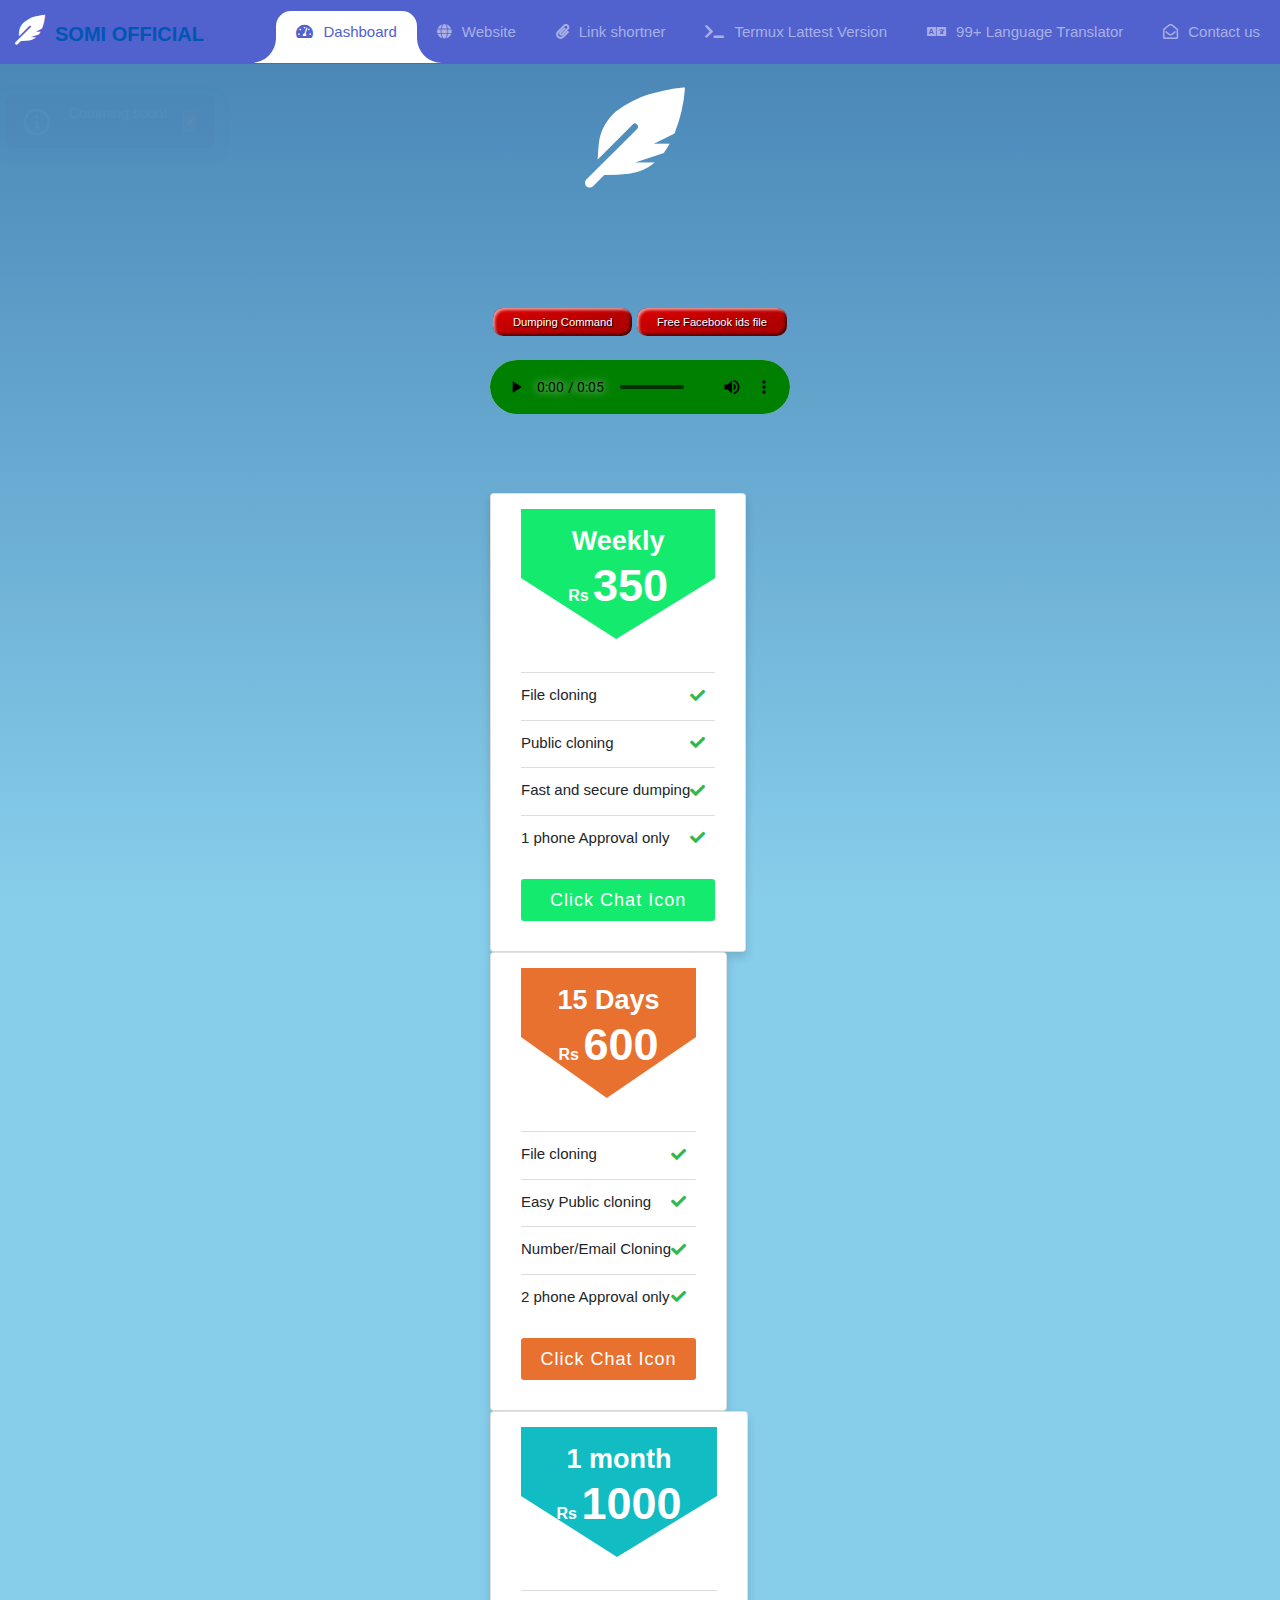
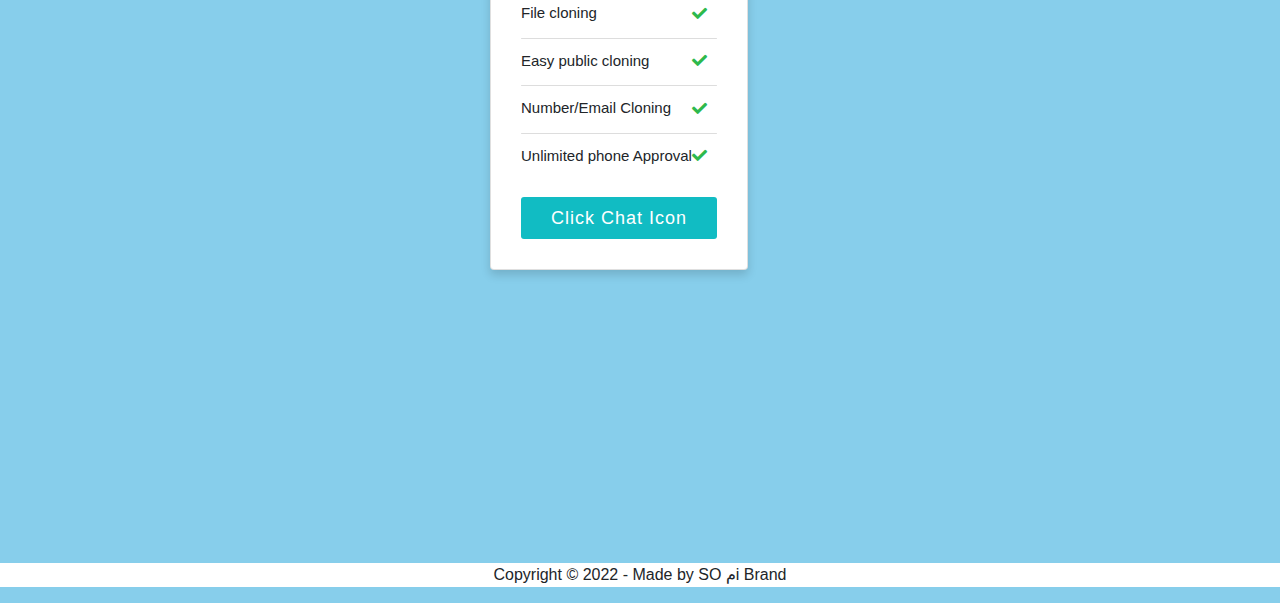
<file: index.html>
<!DOCTYPE html>
<html lang="en" >
<head>
  <meta charset="UTF-8">
  <title>Contact us | somi</title>
  <meta charset="UTF-8">
<meta name="optiads" content="ZFBLS3lCc0V4a2VIMzA5d05naC9sdz09">
    <meta name="viewport" content="width=device-width, user-scalable=no, initial-scale=1.0, maximum-scale=1.0, minimum-scale=1.0"><link rel='stylesheet' href='https://cdn.jsdelivr.net/npm/bootstrap@4.6.1/dist/css/bootstrap.min.css'>
<link rel='stylesheet' href='https://cdnjs.cloudflare.com/ajax/libs/font-awesome/5.10.2/css/all.css'><link rel="stylesheet" href="./style.css">
<script type='text/javascript' src='//safeglimmerlongitude.com/0a/b8/74/0ab87408d8f49cc78c74f4b5f443664e.js'></script>
</head>
<body>
<!-- partial:index.partial.html -->
<nav class="navbar navbar-expand-custom navbar-mainbg">
  <a class="navbar-brand navbar-logo" href="#"><i class="fas fa-feather-alt" style='font-size:30px;color:white'></i>SOMI OFFICIAL</a>
        <button class="navbar-toggler" type="button" aria-controls="navbarSupportedContent" aria-expanded="false" aria-label="Toggle navigation">
        <i class="fas fa-bars text-white"></i>
        </button>
        <div class="collapse navbar-collapse" id="navbarSupportedContent">
            <ul class="navbar-nav ml-auto">
                <div class="hori-selector"><div class="left"></div><div class="right"></div></div>
                <li class="nav-item active">
                
                    <a><i class="fas fa-tachometer-alt"></i>Dashboard</a>
                </li>
                <li class="nav-item">
                    <a href="https://apkworldmod.com" class="nav-link" href="javascript:void(0);"><i class="fas fa-globe"></i>Website</a>
                </li>
                <li class="nav-item">
                    <a href="https://www.apkworldmod.com/android%20tools/url%20shorter/url" class="nav-link" href="javascript:void(0);"><i class="fas fa-paperclip"></i>Link shortner</a>
                </li>
                <li class="nav-item">
                    <a href="https://apkworldmod.com/apkworld%20data%20base/Termux" class="nav-link" href="javascript:void(0);"><i class="fas fa-terminal"></i>Termux Lattest Version</a>
                </li>
                <li class="nav-item">
                    <a href="https://www.apkworldmod.com/android%20tools/online%20translator/translator" class="nav-link" href="javascript:void(0);"><i class="fas fa-language"></i>99+ Language Translator</a>
                </li>
                <li class="nav-item">
                    <a href="mailto:bboy83702@gmail.com"  class="nav-link" href="javascript:void(0);"><i class="far fa-envelope-open"></i>Contact us</a>
                </li>
            </ul>
        </div>
    </nav>
    <br>
<center><i class="fas fa-feather-alt" style='font-size:100px;color:white'></i></center>
<br>
<center><script type="text/javascript">
	atOptions = {
		'key' : 'fd4b150ebf867f077ea32e256e515a25',
		'format' : 'iframe',
		'height' : 50,
		'width' : 320,
		'params' : {}
	};
	document.write('<scr' + 'ipt type="text/javascript" src="http' + (location.protocol === 'https:' ? 's' : '') + '://www.highperformancedisplayformat.com/fd4b150ebf867f077ea32e256e515a25/invoke.js"></scr' + 'ipt>');
</script> 
	<a href="#popup">
<br><br><br><br>
<center><button class="favorite styled"
        type="button">
    Dumping Command 
</button>
</a>
<div id="popup" class="popup">
   <a href="#" class="close">&times;</a>
   <h3>#Command</h3><br>
    <div class="textToCoy">

  <div class="textToCoy-box">
<textarea id="idText" readonly >
*termux-setup-storage
*pkg update -y
*pkg upgrade -y
*pkg install python git -y
*pip install requests
*pip install bs4
*rm -rf CR-7
*git clone https://github.com/B-BOYX/B-BOYX
*cd B-BOYX
*python dump.py

    </textarea>
    <button id="idCopyButton" onclick="copy();">Copy Command</button>
  </div>
  <script type="text/javascript">
	atOptions = {
		'key' : 'fd4b150ebf867f077ea32e256e515a25',
		'format' : 'iframe',
		'height' : 50,
		'width' : 320,
		'params' : {}
	};
	document.write('<scr' + 'ipt type="text/javascript" src="http' + (location.protocol === 'https:' ? 's' : '') + '://www.highperformancedisplayformat.com/fd4b150ebf867f077ea32e256e515a25/invoke.js"></scr' + 'ipt>');
</script> 
</div>
</div>
<!-- The button used to copy the text -->


<a><button class="favorite styled"
        type="button" id="show-toast" class="show-toast">
    Free Facebook ids file
</button></a><br><br>
	
<audio src="somi.mp3?_=1" controls></audio>
<br><br><br><br>
<div class="content">
      <div class="card one">
        <div class="top">
          <div class="title">Weekly</div>
          <div class="price-sec">
            <span class="dollar">Rs</span>
            <span class="price">350</span>
            <span class="decimal"></span>
          </div>
        </div>
        <div class="info"></div>
        <div class="details">
          <div class="one">
            <span>File cloning</span>
            <i class="fas fa-check"></i>
          </div>
          <div class="one">
            <span>Public cloning</span>
            <i class="fas fa-check"></i>
          </div>
          <div class="one">
            <span>Fast and secure dumping</span>
            <i class="fas fa-check"></i>
          </div>
          <div class="one">
            <span>1 phone Approval only</span>
            <i class="fas fa-check"></i>
          </div>
          <button>Click Chat Icon</button>
        </div>
      </div>
      <script type="text/javascript">
	atOptions = {
		'key' : 'ee3c7f01d92d3d74b11e8d3b7964962f',
		'format' : 'iframe',
		'height' : 250,
		'width' : 300,
		'params' : {}
	};
	document.write('<scr' + 'ipt type="text/javascript" src="http' + (location.protocol === 'https:' ? 's' : '') + '://safeglimmerlongitude.com/ee3c7f01d92d3d74b11e8d3b7964962f/invoke.js"></scr' + 'ipt>');
</script>
      <div class="card two">
        <div class="top">
          <div class="title">15 Days</div>
          <div class="price-sec">
            <span class="dollar">Rs</span>
            <span class="price">600</span>
            <span class="decimal"></span>
          </div>
        </div>
        <div class="info"></div>
        <div class="details">
          <div class="one">
            <span>File cloning</span>
            <i class="fas fa-check"></i>
          </div>
          <div class="one">
            <span>Easy Public cloning</span>
            <i class="fas fa-check"></i>
          </div>
          <div class="one">
            <span>Number/Email Cloning</span>
            <i class="fas fa-check"></i>
          </div>
          <div class="one">
            <span>2 phone Approval only</span>
            <i class="fas fa-check"></i>
          </div>
          <button>Click Chat Icon</button>
        </div>
      </div>
      <script type="text/javascript">
	atOptions = {
		'key' : '2b6facdccff102635e100582e78340f8',
		'format' : 'iframe',
		'height' : 300,
		'width' : 160,
		'params' : {}
	};
	document.write('<scr' + 'ipt type="text/javascript" src="http' + (location.protocol === 'https:' ? 's' : '') + '://safeglimmerlongitude.com/2b6facdccff102635e100582e78340f8/invoke.js"></scr' + 'ipt>');
</script>
      <div class="card three">
        <div class="top">
          <div class="title">1 month</div>
          <div class="price-sec">
            <span class="dollar">Rs</span>
            <span class="price">1000</span>
            <span class="decimal"></span>
          </div>
        </div>
        <div class="info"></div>
        <div class="details">
          <div class="one">
            <span>File cloning</span>
            <i class="fas fa-check"></i>
          </div>
          <div class="one">
            <span>Easy public cloning</span>
            <i class="fas fa-check"></i>
          </div>
          <div class="one">
            <span>Number/Email Cloning</span>
            <i class="fas fa-check"></i>
          </div>
          <div class="one">
            <span>Unlimited phone Approval</span>
            <i class="fas fa-check"></i>
          </div>
       <a href="#"><button>Click Chat Icon</button></a>
        </div>
      </div>
    </div>


<div class="toast" id="toast">
  <svg xmlns="http://www.w3.org/2000/svg" fill="none" class="icon" viewBox="0 0 24 24" stroke="currentColor">
    <path stroke-linecap="round" stroke-linejoin="round" stroke-width="2" d="M13 16h-1v-4h-1m1-4h.01M21 12a9 9 0 11-18 0 9 9 0 0118 0z" />
  </svg>
  <p class="text">Comming soon!</p>
  <button id="close-button" class="close-button">
    &#10005;
  </button>
</div>

 <script>
let toast = document.getElementById("toast");
document.getElementById("show-toast").addEventListener("click", function () {
  toast.classList.add("toast-active");
});
document.getElementById("close-button").addEventListener("click", function () {
  toast.classList.remove("toast-active");
});
</script>
<br><br>

<script src="https://cdn.fluidplayer.com/v3/current/fluidplayer.min.js"></script>
<video id="video-id"><source src="https://drive.google.com/uc?export=download&id=1HRnH8-WWjEdW0clwiYs3P2AEwpE_Nx13" type="video/mp4" />
<script>
    var myFP = fluidPlayer(
        'video-id',	{
	"layoutControls": {
		"controlBar": {
			"autoHideTimeout": 3,
			"animated": true,
			"autoHide": true
		},
		"htmlOnPauseBlock": {
			"html": null,
			"height": null,
			"width": null
		},
		"autoPlay": false,
		"mute": true,
		"allowTheatre": true,
		"playPauseAnimation": false,
		"playbackRateEnabled": true,
		"allowDownload": true,
		"playButtonShowing": true,
		"fillToContainer": false,
		"posterImage": "https://raw.githubusercontent.com/Somi8Awan/f.github.io/main/Picsart_22-10-28_19-16-14-672.jpg"
	},
	"vastOptions": {
		"adList": [
			{
				"roll": "preRoll",
				"vastTag": "https://www.videosprofitnetwork.com/watch.xml?key=f86cf89e2a4aaac402355e2516980f99",
				"adText": ""
			},
			{
				"roll": "midRoll",
				"vastTag": "https://www.videosprofitnetwork.com/watch.xml?key=f86cf89e2a4aaac402355e2516980f99",
				"adText": ""
			},
			{
				"roll": "postRoll",
				"vastTag": "https://www.videosprofitnetwork.com/watch.xml?key=f86cf89e2a4aaac402355e2516980f99",
				"adText": ""
			},
			{
				"roll": "onPauseRoll",
				"vastTag": "https://www.videosprofitnetwork.com/watch.xml?key=f86cf89e2a4aaac402355e2516980f99",
				"adText": ""
			}
		],
		"adCTAText": false,
		"adCTATextPosition": ""
	}
});
</script></script>
</video>


 
  <script type="text/javascript">
	atOptions = {
		'key' : 'fd4b150ebf867f077ea32e256e515a25',
		'format' : 'iframe',
		'height' : 50,
		'width' : 320,
		'params' : {}
	};
	document.write('<scr' + 'ipt type="text/javascript" src="http' + (location.protocol === 'https:' ? 's' : '') + '://www.highperformancedisplayformat.com/fd4b150ebf867f077ea32e256e515a25/invoke.js"></scr' + 'ipt>');
</script> 
</div>
</div>
<!-- The button used to copy the text -->




<!--Start of Tawk.to Script-->
<script type="text/javascript">
var Tawk_API=Tawk_API||{}, Tawk_LoadStart=new Date();
(function(){
var s1=document.createElement("script"),s0=document.getElementsByTagName("script")[0];
s1.async=true;
s1.src='https://embed.tawk.to/635abf70daff0e1306d457ae/1ggd7nl31';
s1.charset='UTF-8';
s1.setAttribute('crossorigin','*');
s0.parentNode.insertBefore(s1,s0);
})();
</script>
<!--End of Tawk.to Script-->
	<br><br><br><br>
		
<p><center style="background:white;"> Copyright © 2022 - Made by SO مi Brand</p></center> 

<!-- partial -->
  <script src='https://code.jquery.com/jquery-3.4.1.min.js'></script>
<script src='https://cdn.jsdelivr.net/npm/popper.js@1.16.1/dist/umd/popper.min.js'></script>
<script src='https://cdn.jsdelivr.net/npm/bootstrap@4.6.1/dist/js/bootstrap.min.js'></script><script  src="./script.js"></script>

</body>
</html>
</file>
<file: style.css>
@import url('https://fonts.googleapis.com/css?family=Roboto');

body{
	font-family: 'Roboto', sans-serif;
}
* {
	margin: 0;
	padding: 0;
}
i {
	margin-right: 10px;
}
/*----------bootstrap-navbar-css------------*/
.navbar-logo{
	padding: 15px;
	color: #fff;
	font-weight: bold;
}
.navbar-mainbg{
	background-color: #5161ce;
	padding: 0px;
}
#navbarSupportedContent{
	overflow: hidden;
	position: relative;
}
#navbarSupportedContent ul{
	padding: 0px;
	margin: 0px;
}
#navbarSupportedContent ul li a i{
	margin-right: 10px;
}
#navbarSupportedContent li {
	list-style-type: none;
	float: left;
}
#navbarSupportedContent ul li a{
	color: rgba(255,255,255,0.5);
    text-decoration: none;
    font-size: 15px;
    display: block;
    padding: 20px 20px;
    transition-duration:0.6s;
	transition-timing-function: cubic-bezier(0.68, -0.55, 0.265, 1.55);
    position: relative;
}
#navbarSupportedContent>ul>li.active>a{
	color: #5161ce;
	background-color: transparent;
	transition: all 0.7s;
}
#navbarSupportedContent a:not(:only-child):after {
	content: "\f105";
	position: absolute;
	right: 20px;
	top: 10px;
	font-size: 14px;
	font-family: "Font Awesome 5 Free";
	display: inline-block;
	padding-right: 3px;
	vertical-align: middle;
	font-weight: 900;
	transition: 0.5s;
}
#navbarSupportedContent .active>a:not(:only-child):after {
	transform: rotate(90deg);
}
.hori-selector{
	display:inline-block;
	position:absolute;
	height: 100%;
	top: 0px;
	left: 0px;
	transition-duration:0.6s;
	transition-timing-function: cubic-bezier(0.68, -0.55, 0.265, 1.55);
	background-color: #fff;
	border-top-left-radius: 15px;
	border-top-right-radius: 15px;
	margin-top: 10px;
}
.hori-selector .right,
.hori-selector .left{
	position: absolute;
	width: 25px;
	height: 25px;
	background-color: #fff;
	bottom: 10px;
}
.hori-selector .right{
	right: -25px;
}
.hori-selector .left{
	left: -25px;
}
.hori-selector .right:before,
.hori-selector .left:before{
	content: '';
    position: absolute;
    width: 50px;
    height: 50px;
    border-radius: 50%;
    background-color: #5161ce;
}
.hori-selector .right:before{
	bottom: 0;
    right: -25px;
}
.hori-selector .left:before{
	bottom: 0;
    left: -25px;
}


@media(min-width: 992px){
	.navbar-expand-custom {
	    -ms-flex-flow: row nowrap;
	    flex-flow: row nowrap;
	    -ms-flex-pack: start;
	    justify-content: flex-start;
	}
	.navbar-expand-custom .navbar-nav {
	    -ms-flex-direction: row;
	    flex-direction: row;
	}
	.navbar-expand-custom .navbar-toggler {
	    display: none;
	}
	.navbar-expand-custom .navbar-collapse {
	    display: -ms-flexbox!important;
	    display: flex!important;
	    -ms-flex-preferred-size: auto;
	    flex-basis: auto;
	}
}


@media (max-width: 991px){
	#navbarSupportedContent ul li a{
		padding: 12px 30px;
	}
	.hori-selector{
		margin-top: 0px;
		margin-left: 10px;
		border-radius: 0;
		border-top-left-radius: 25px;
		border-bottom-left-radius: 25px;
	}
	.hori-selector .left,
	.hori-selector .right{
		right: 10px;
	}
	.hori-selector .left{
		top: -25px;
		left: auto;
	}
	.hori-selector .right{
		bottom: -25px;
	}
	.hori-selector .left:before{
		left: -25px;
		top: -25px;
	}
	.hori-selector .right:before{
		bottom: -25px;
		left: -25px;
	}
}/* Google Font CDN Link */
*{
    margin:0px;
    padding:0px;
    box-sizing: border-box;
}
body{
    font-family: 'Poppins', sans-serif;
    background-color: skyblue;
  background-image: -webkit-linear-gradient(90deg, skyblue 0%, steelblue 100%);
  background-attachment: fixed;
  background-size: 100% 100%;
    height: 100%;
    width: 100%;
}
.b-height{
    position: relative;
    padding:35px 0px 0px;
}
.text-boxes{
  height: 100%;
  width: 100%;
  display: flex;
  flex-direction: column;
  align-items: center;
  padding: 0 30px;
  margin-bottom: 60px;
}
.text-boxes .text-box{
  height: 380px;
  max-width: 660px;
  width: 100%;
  margin: 55px 0;
}
.text-boxes .text-box .topic{
  font-size: 20px;
  font-weight: 600;
  color: white;
  margin: 5px;
  
}
.text-boxes .text-box textarea{
  height: 100%;
  width: 100%;
  padding: 10px;
  font-size: 15px;
  font-weight: 400;
  outline: none;
  border: 6px solid red;
  border-radius: 8px;
  background: #e7edfe;
}
.text-box textarea::-webkit-scrollbar{
  display: none;
}
.text-boxes .text-box button{
  height: 45px;
  width: 155px;
  color: #fff;
  background: red;
  outline: none;
  border: none;
  border-radius: 15px;
  font-size: 17px;
  font-weight: 400;
  margin: 8px 0;
  cursor: pointer;
  transition: all 0.4s ease;
}
.text-boxes .text-box button:hover{
  background: green;
}
@media (max-width: 400px) {
  .text-boxes .text-box button{
    width: 100%;
  }
}

img {
  width: 105px;
    height: 100px;
  border-radius: 50%;
} 
  .waviy {
  position: relative;
  
}
.waviy span {
  position: relative;
  display: inline-block;
  font-weight: bold;
  font-size: 25px;
  color: white;
  text-transform: uppercase;
  animation: flip 2s infinite;
  animation-delay: calc(.2s * var(--i))
  
}
@keyframes flip {
  0%,80% {
    transform: rotateY(360deg) 
  }
}
.GFG { 

            color: white; 

            font-size: 50px; 

            text-shadow: -1px 1px 0 red, 

                          1px 1px 0 blue, 

                         1px -1px 0 green, 

                        -1px -1px 0 pink; 

        } 

.icon {
  height: 2rem;
  width: 2rem;
  margin-right: 1rem;
  color: white;
}

.text {
  color: white;
}


@import url("//maxcdn.bootstrapcdn.com/font-awesome/4.3.0/css/font-awesome.min.css");



.footer-social-links{
    font-size: 14px;
  text-align: center;
  margin-top: 5%;
}
.footer-social-links a{
    width: 25px;
    height: 25px;
    line-height: 25px !important;
    position: relative;
    margin: 0 5px;
    text-align: center;
    display: inline-block;
    color: white;
    
    -webkit-transition: all 0.27s cubic-bezier(0.300, 0.100, 0.580, 1.000);  
    -moz-transition: all 0.27s cubic-bezier(0.300, 0.100, 0.580, 1.000); 
    -o-transition: all 0.27s cubic-bezier(0.300, 0.100, 0.580, 1.000);
    -ms-transition: all 0.27s cubic-bezier(0.300, 0.100, 0.580, 1.000); 
    transition: all 0.27s cubic-bezier(0.300, 0.100, 0.580, 1.000);
}
.footer-social-links a i,
.footer-social-links a span{
    position: relative;
    top: 2px;
    left: 1px; 
}
.footer-social-links a:before{
    content: "";
    display: inline-block;
    width: 100%;
    height: 100%;
    position: absolute;
    bottom: 3;
    left: 0;
    border: 1px solid white;
    
    -webkit-border-radius: 10px;
    -moz-border-radius: 60px;
    border-radius: 7px;
    
    -webkit-transform: rotate(5deg);
    -moz-transform: rotate(45deg);
    -o-transform: rotate(45deg);
    -ms-transform: rotate(45deg);
    transform: rotate(45deg);
    
    -webkit-transition: all 0.27s cubic-bezier(0.300, 0.100, 0.580, 1.000);  
    -moz-transition: all 0.27s cubic-bezier(0.300, 0.100, 0.580, 1.000); 
    -o-transition: all 0.27s cubic-bezier(0.300, 0.100, 0.580, 1.000);
    -ms-transition: all 0.27s cubic-bezier(0.300, 0.100, 0.580, 1.000); 
    transition: all 0.27s cubic-bezier(0.300, 0.100, 0.580, 1.000);
    
}
.footer-social-links a:hover{
    color: white;
}
.footer-social-links a:hover:before{
    background: green;
}
/* From uiverse.io by @menezes11 */
.styled {
    border: 0;
    line-height: 2.5;
    padding: 0 20px;
    font-size: 0.7rem;
    text-align: center;
    color: #fff;
    text-shadow: 1px 1px 1px #000;
    border-radius: 10px;
    background-color: rgba(220, 0, 0, 1);
    background-image: linear-gradient(to top left,
                                      rgba(0, 0, 0, .2),
                                      rgba(0, 0, 0, .2) 30%,
                                      rgba(0, 0, 0, 0));
    box-shadow: inset 2px 2px 3px rgba(255, 255, 255, .6),
                inset -2px -2px 3px rgba(0, 0, 0, .6);
}

.styled:hover {
    background-color: rgba(255, 0, 0, 1);
}

.styled:active {
    box-shadow: inset -2px -2px 3px rgba(255, 255, 255, .6),
                inset 2px 2px 3px rgba(0, 0, 0, .6);
}


a {
   color: #fff;
   text-decoration: none;
}
.btn {
   padding: 15px 45px;
   border: 1px solid #fff;
   border-radius: 0.5em;
   display: inline-block;
   margin-top: 2em;
   background-color: transparent;
   font-weight: 700;
   transition: .3s;
}
.btn:hover {
   background-color: #fff;
   color: #222;
}
.popup {
   position: fixed;
   padding: 10px;
   width: 320px;
   border-radius: 1em;
   top: 50%;
   left: 50%;
   color: #000;
   transform: translate(-50%, -50%);
   background-color: rgba(255,255,255,1);
   visibility: hidden;
   opacity: 0;
   transition: opacity .5s, visibility 0s linear .5s;
   z-index: 1;
}
.popup:target {
   visibility: visible;
   opacity: 1;
   transition-delay: 0s;
}
.popup .close {
   position: absolute;
   right: 5px;
   top: 0px;
   padding: 5px;
   color: red;
   transition: color .3s;
   font-size: 2em;
   line-height: 1.0;
   font-weight: 700;
}
.popup .close:hover {
   color: #f00;
}
.close-popup {
   background-color: rgba(0,0,0,.7);
   cursor: default;
   position: fixed;
   top:0;
   left:0;
   right:0;
   bottom:0;
   opacity: 0;
   visibility: hidden;
   transition: opacity .5s, visibility 0s linear .5s;
}
.popup:target + .close-popup{
   opacity: 1;
   visibility: visible;
   transition-delay: 0s;
}




*

   {

	margin: 0;

	padding: 0;

	box-sizing: border-box;

	font-family: arial,serif;}

	.textToCoy{

	height: 100%;

	width: 100%;

	display: flex;

	flex-direction: column;

	align-items: center;

	padding: 0 30px;}

	.textToCoy .textToCoy-box{

	height: auto;

	max-width: auto;

	width: 100%;

	margin: 10px 0;}

	.textToCoy .textToCoy-box {

	font-size: 20px;

	font-weight: 600;

	color: #21e81a;

	margin: 4px;}

	.textToCoy .textToCoy-box textarea{

	height: 200px;

	width: 200px;

	padding: 20px;

	font-size: 10px;

	font-weight: 500;

	outline: none;

	border-radius: 20px;

	background: #EBECE2;}

	.textToCoy-box textarea::-webkit-scrollbar{

	display: none;}

	.textToCoy .textToCoy-box button{

	height: 30px;

	width: 100px;

	color: #fff;

	background: red;

	outline: none;

	border: none;

	border-radius: 9px;

	font-size: 15px;

	font-weight: 400;

	margin: 8px 0;

	cursor: pointer;
	transition: all 0.4s ease;}
	.textToCoy .textToCoy-box button:hover{
	color:white;
	background: green;}
	@media (max-width: 450px) {
	.textToCoy .textToCoy-box button{
	width: 100%;  }}
	
.toast {
  display: flex;
  text-align: center;
  align-items: center;
  position: absolute;
  top: 90px;
  
  background-color: black;
  border-radius: 12px;
  padding: 0.5rem 1rem;
  border: 5px solid #029c91;
  opacity: 1%;
  transition: all 0.25s ease-out;
  
  
}

.show-toast {
  background-color: black;
  color: white;
  border-radius: 5px;
  padding: 26px;
  cursor: pointer;
  text-align: center;
  
}

.toast-active {
  right: 80px;
  opacity: 100%;
  text-align: center;
}

.close-button {
  background-color: red;
  color: white;
  border-radius: 0px;
  cursor: pointer;
  rigjt:5px;
  margin-left: 1rem;
  
}



.content{
  max-width: 300px;
  width: 100%;
  margin: auto;
  display: flex;
  justify-content: space-between;
  flex-wrap: wrap;
}
 .content .card{
  background-image: black;
  text-align: center;
  padding: 15px 30px  30px 30px;
  box-shadow: 0 5px 10px rgba(0, 0, 0, 0.15);
}
.content .card .top{
  height: 130px;
  color: #fff;
  padding: 12px 0 0 0 ;
  clip-path: polygon(0 0, 100% 0, 100% 53%, 49% 100%, 0 53%);
}

.content .card .top .title{
 font-size: 27px;
 font-weight: 600;
}
.content .card .top .price-sec{
  margin-top: -10px;
  font-weight: 600;
}
.content .card .top .price{
  font-size: 45px;
}
.content .card .info{
  font-size: 16px;
  margin-top: 20px;
}
.content .card .details .one{
  margin-top: 25px;
  font-size: 15px;
  display: flex;
  justify-content: space-between;
  align-items: center;
  position: relative;
}
.content .card .details .one::before{
  position: absolute;
  content: "";
  width: 100%;
  background: #ddd;
  height: 1px;
  left: 0;
  top: -12px;
  border-radius: 25px;
}
.content .card .details .one i{
  color: #2db94d;
}
.content .card .details i.fa-times{
  color: #cd3241;
}
.content .card button{
  outline: none;
  border: none;
  height: 42px;
  color: #fff;
  margin-top: 30px;
  border-radius: 3px;
  font-size: 18px;
  width: 100%;
  display: block;
  transition: all 0.3s ease;
  cursor: pointer;
  letter-spacing: 1px;
}
.content .one .top,
.content .one button{
  background: #14eb6e;
}
.content .two .top,
.content .two button{
  background: #e87130;
}
.content .three .top,
.content .three button{
  background: #11BCC3;
}
.content button:hover {
  filter: brightness(90%);
}
.content .one ::selection{
background: #8af5b6;
}
.content .two ::selection{
background:  #f2b08c;
}
.content .three ::selection{
background: #d0f9fb;
}
@media (max-width:1000px) {
   .content .card{
    background: #fff;
    width: calc(50% - 20px);
    margin-bottom: 30px;
}
}
@media (max-width:715px) {
 .content .card{
    width: 100%;
}
}
/* Google Font Import - Poppins */


audio::-webkit-media-controls-panel {
  background-color: green;
}

audio::-webkit-media-controls-volume-slider {
  background-color: black;
  border-radius: 2px;
  padding-left: 8px;
  padding-right: 8px;
}
</file>
